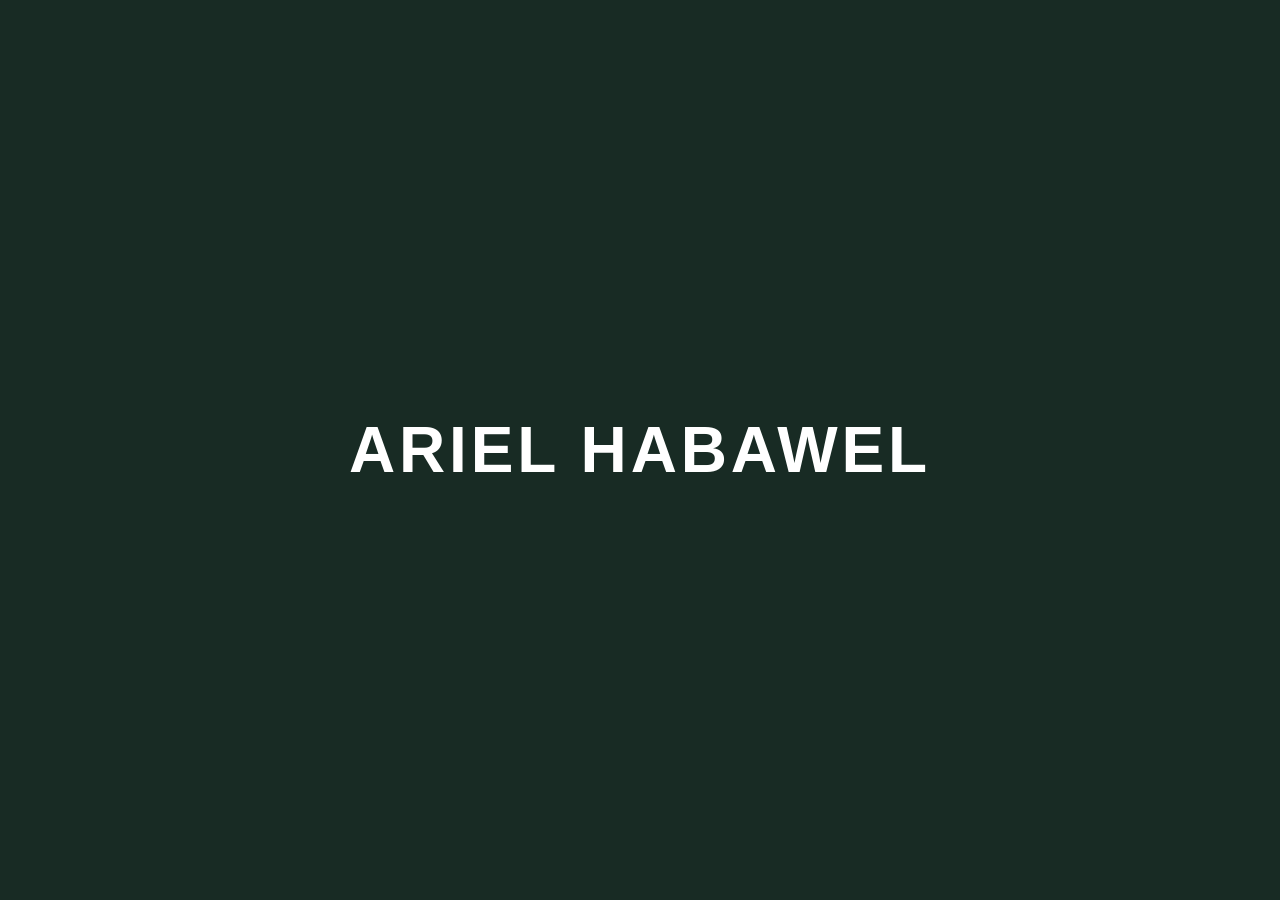
<file: index.html>
<!DOCTYPE html>
<html lang="en">
<head>
    <meta charset="UTF-8">
    <meta name="viewport" content="width=device-width, initial-scale=1.0">
    <title>ARIEL HABAWEL</title>
    <style>
        * { box-sizing: border-box; }
        body {
            margin: 0;
            min-height: 100vh;
            min-height: 100svh;
            display: grid;
            place-items: center;
            padding: 24px;
            background: #182b24;
            color: #ffffff;
            font-family: Arial, Helvetica, sans-serif;
            text-align: center;
        }
        h1 {
            margin: 0;
            font-size: clamp(2rem, 7vw, 4rem);
            letter-spacing: 0.06em;
        }
    </style>
</head>
<body>
    <main><h1>ARIEL HABAWEL</h1></main>
</body>
</html>
</file>
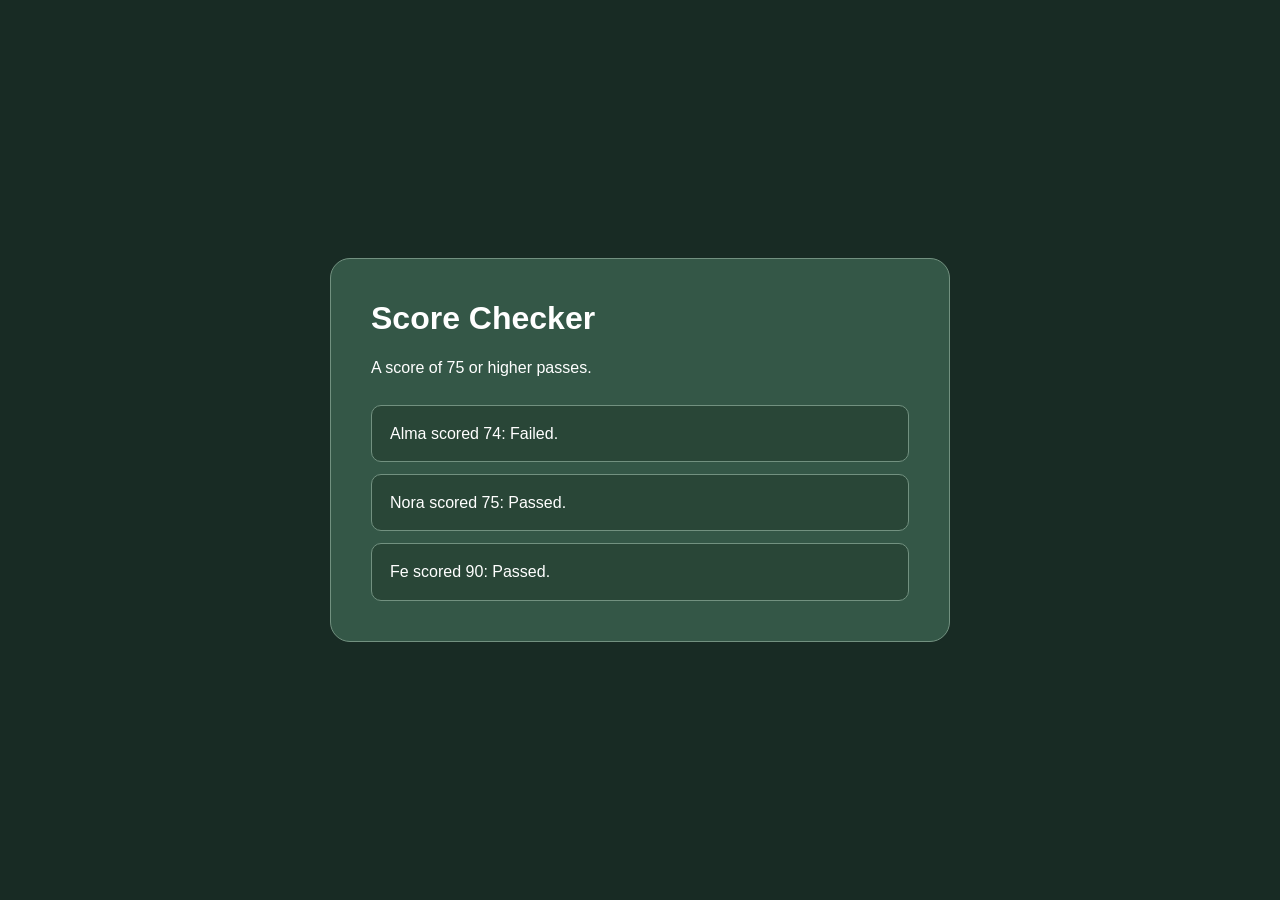
<file: activity2/index.html>
<!DOCTYPE html>
<html lang="en">
<head>
    <meta charset="UTF-8">
    <meta name="viewport" content="width=device-width, initial-scale=1.0">
    <title>Activity 2 — Score Checker</title>
    <link rel="stylesheet" href="style.css">
    <script src="script.js?v=13269f5" defer></script>
</head>
<body>
    <main>
        <h1>Score Checker</h1>
        <p>A score of 75 or higher passes.</p>
        <ul id="results" aria-label="Score test results"></ul>
    </main>
</body>
</html>
</file>
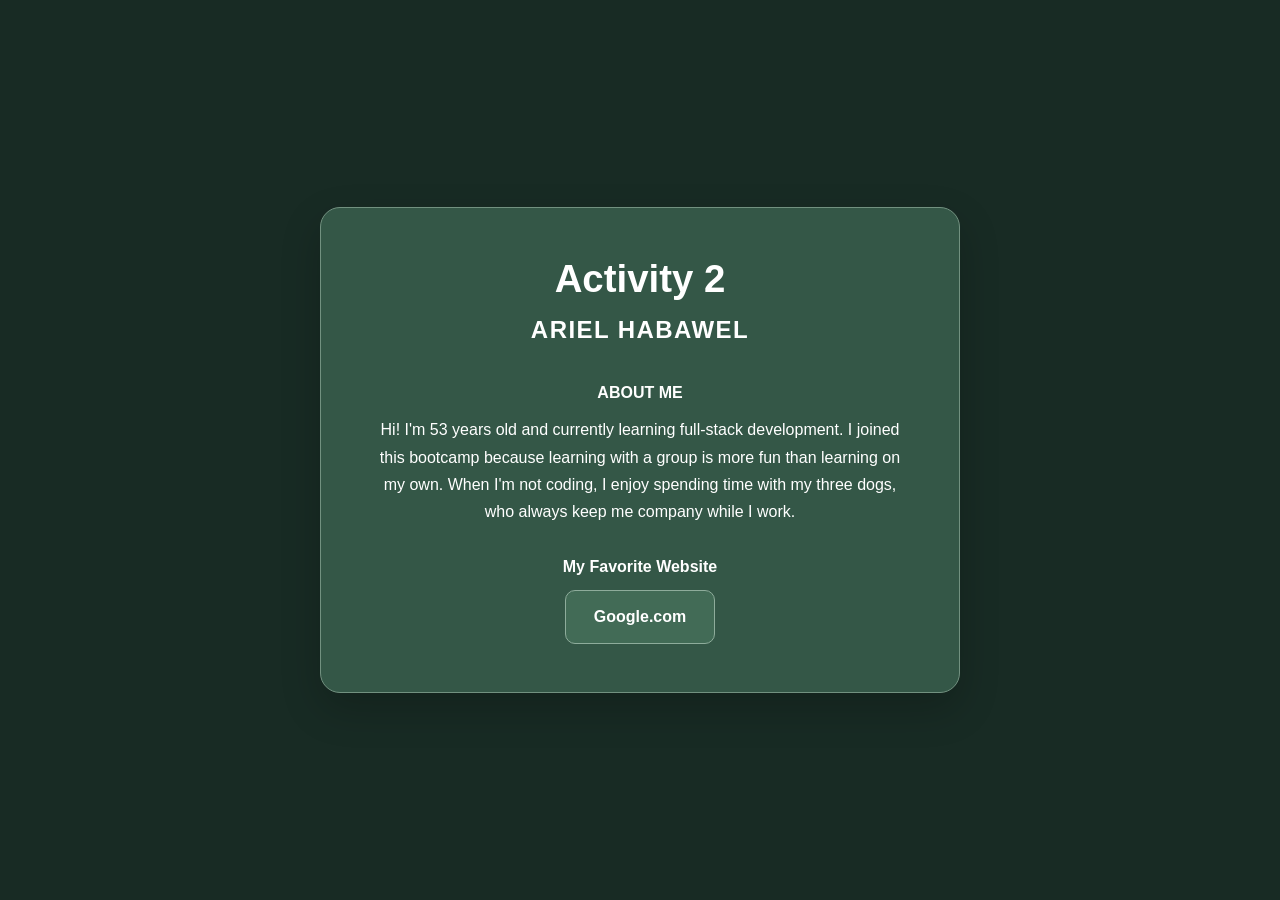
<file: CSS/index.html>
<!DOCTYPE html>
<html lang="en">
<head>
    <meta charset="UTF-8">
    <meta name="viewport" content="width=device-width, initial-scale=1.0">
    <title>ARIEL HABAWEL</title>
    <link rel="stylesheet" href="style.css">
</head>
<body>
    <main class="profile-card">
    <h1>Activity 2</h1>
    <h2>ARIEL HABAWEL</h2>

    <H3>ABOUT ME</H3>
    <p>Hi! I'm 53 years old and currently learning full-stack development. I joined this bootcamp because learning with a group is more fun than learning on my own.

When I'm not coding, I enjoy spending time with my three dogs, who always keep me company while I work.</p>

<h3>My Favorite Website</h3>

<button type="button">Google.com</button>
    </main>

</body>
</html>
</file>
<file: activity2/style.css>
* {
    box-sizing: border-box;
}

body {
    margin: 0;
    min-height: 100vh;
    min-height: 100svh;
    display: grid;
    place-items: center;
    padding: 24px;
    background: #182b24;
    color: #ffffff;
    font-family: Arial, Helvetica, sans-serif;
    line-height: 1.7;
}

main {
    width: 100%;
    max-width: 620px;
    padding: clamp(24px, 6vw, 40px);
    border: 1px solid #729180;
    border-radius: 20px;
    background: #345747;
}

h1 {
    margin: 0;
    line-height: 1.2;
}

ul {
    display: grid;
    gap: 12px;
    padding: 0;
    margin: 24px 0 0;
    list-style: none;
}

li {
    padding: 14px 18px;
    border: 1px solid #729180;
    border-radius: 10px;
    background: #294637;
}
</file>
<file: CSS/style.css>
* {
    box-sizing: border-box;
}

body {
    margin: 0;
    min-height: 100vh;
    min-height: 100svh;
    display: grid;
    place-items: center;
    padding: 24px;
    background-color: #182b24;
    color: #ffffff;
    font-family: Arial, Helvetica, sans-serif;
    line-height: 1.7;
}

.profile-card {
    width: 100%;
    max-width: 640px;
    padding: clamp(24px, 6vw, 48px);
    background-color: #345747;
    border: 1px solid #729180;
    border-radius: 20px;
    box-shadow: 0 16px 40px rgb(0 0 0 / 20%);
    text-align: center;
}

h1 {
    margin: 0 0 8px;
    font-size: clamp(1.8rem, 5vw, 2.4rem);
    line-height: 1.2;
}

h2 {
    margin: 0;
    font-size: clamp(1.2rem, 4vw, 1.5rem);
    letter-spacing: 0.06em;
}

h3 {
    margin: 28px 0 10px;
    font-size: 1rem;
}

p {
    margin: 0;
}

button {
    padding: 12px 28px;
    border: 1px solid #8eac9b;
    border-radius: 10px;
    background-color: #426b56;
    color: #ffffff;
    font: inherit;
    font-weight: 700;
    cursor: pointer;
}

button:hover {
    background-color: #4c7861;
}

button:focus-visible {
    outline: 3px solid #ffffff;
    outline-offset: 4px;
}
</file>
